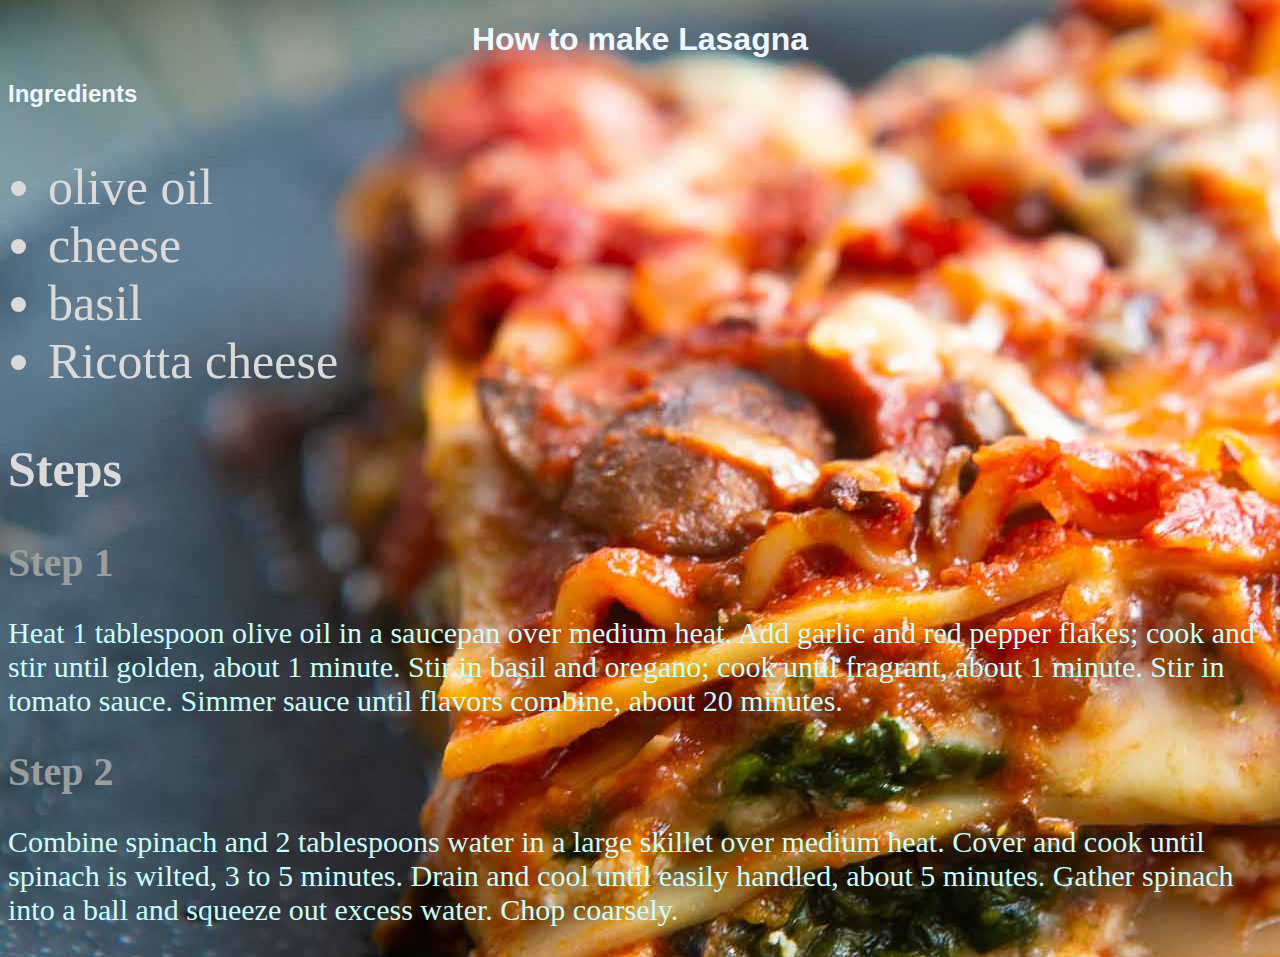
<file: recipes/lasagna.html>
<!DOCTYPE html>
<html lang="en">
<head>
    <meta charset="UTF-8">
    <link rel="Stylesheet" href="style.css">
    <title>Your Favourite Lasagna's Recipe</title>
</head>
<body>
    <h1 class="header">How to make Lasagna</h1>
   
    <h2 class="nheader">Ingredients</h2>
    <ul class="ingredients">
        <li>olive oil</li>
        <li>cheese</li>
        <li>basil</li>
        <li>Ricotta cheese</li>
 
    </ul>
    <h2 class="ingredients">Steps</h2>
    <div class="step-no">Step 1</div>
       <p class="step">Heat 1 tablespoon olive oil in a saucepan over medium heat. Add garlic and red pepper flakes; cook and stir until golden, about 1 minute. Stir in basil and oregano; cook until fragrant, about 1 minute. Stir in tomato sauce. Simmer sauce until flavors combine, about 20 minutes.</p>
    <div class="step-no">Step 2</div>
       <p class="step">Combine spinach and 2 tablespoons water in a large skillet over medium heat. Cover and cook until spinach is wilted, 3 to 5 minutes. Drain and cool until easily handled, about 5 minutes. Gather spinach into a ball and squeeze out excess water. Chop coarsely.</p>

</body>
</html>
</file>
<file: recipes/style.css>
html{
  background: url(back.jpg);
    background-color: rgb(35, 36, 36);
}
.header{
  color: aliceblue;
  text-align: center;
  font-family: "Arial";
  
}
.nheader{
  color: aliceblue;
  font-family: "Arial";
  
}
img {
  width: 1080px;
  height: auto;
}
.ingredients{
  color: rgb(218, 218, 218);
  font-size: 50px;
}
.step-no{
  color: rgb(154, 159, 158);
  font-size: 40px;
  font-weight: bold;
}
.step{
  color: rgb(202, 255, 255);
  font-size: 30px;
  font-family: "Monaco";
}
</file>
